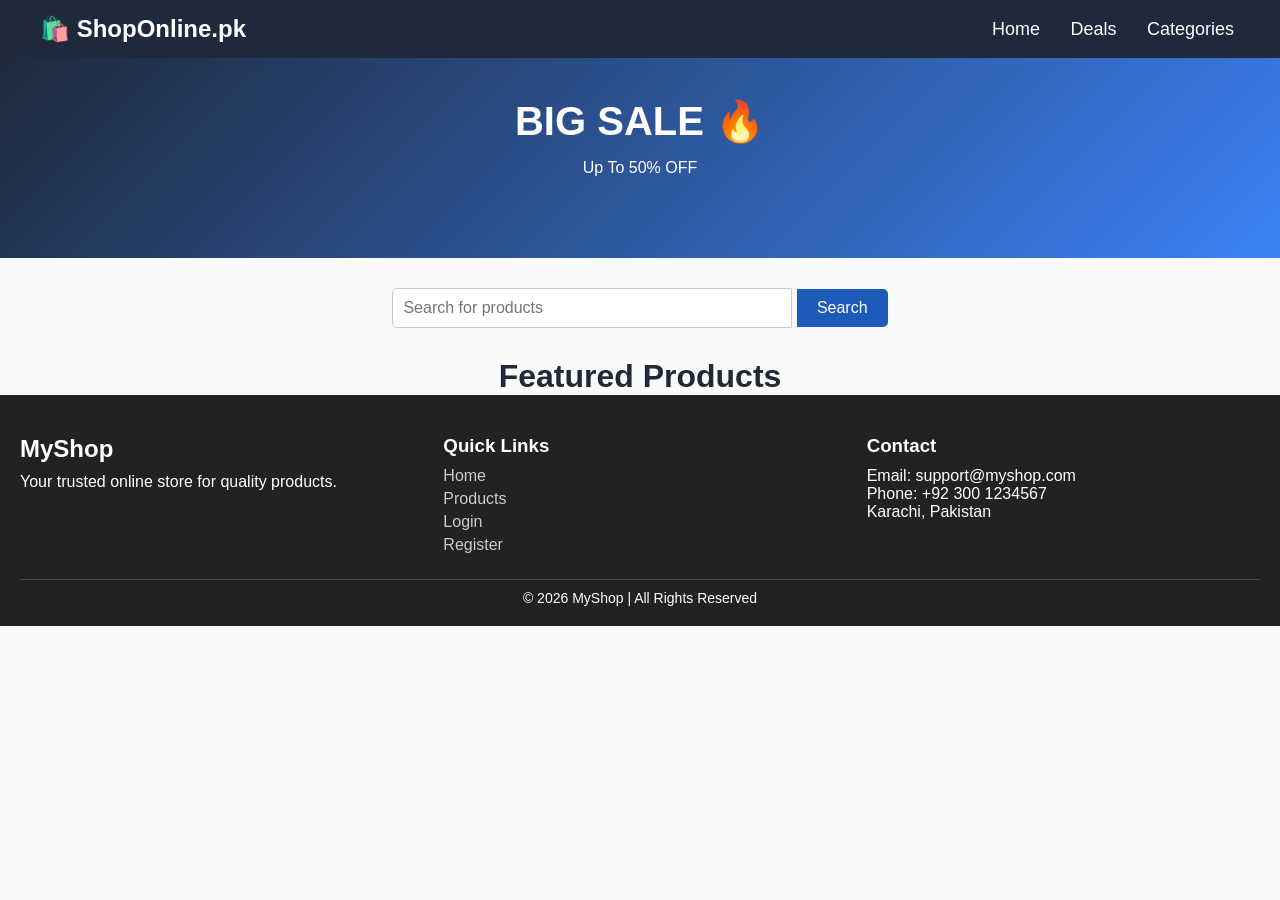
<file: E-comers website/index.html>
<!DOCTYPE html>
<html lang="en">
<head>
    <meta charset="UTF-8">
    <meta name="viewport" content="width=device-width, initial-scale=1.0">
    <title>E-commerce website</title>
    <link rel="stylesheet" href="style.css">
</head>
<body>
    
    <section class="header">
        <h1>🛍️ ShopOnline.pk</h1>
        <button class="menu-btn" onclick="toggleMenu()">☰</button>
        <div class="nav" id="menu">
            <a href="#">Home</a>
            <a href="#">Deals</a>
            <a href="#">Categories</a>
        </div>
    </section>

    <section class="banner">
        <h1>BIG SALE 🔥</h1>
        <p>Up To 50% OFF</p>
    </section>

    <section class="search-box">
        <input type="text" id="search" placeholder="Search for products">
        <button>Search</button>
    </section>

    <h1 class="title">Featured Products</h1>

         <div class="products" id="productsParent">
        <!-- <div class="product">
            <img src="https://i.imgur.com/3ZQ3Z6M.png" alt="">
            <h3>Smart Watch</h3>
            <p>Rs.3000</p>
            <button>Add to card</button>

        </div> -->
    </div>

    <footer class="footer">
        <div class="footer-container">

            <div class="footer-box">
                <h2>MyShop</h2>
                <p>Your trusted online store for quality products.</p>
            </div>

            <div class="footer-box">
                <h3>Quick Links</h3>
                <a href="#">Home</a>
                <a href="#">Products</a>
                <a href="#">Login</a>
                <a href="#">Register</a>
            </div>

            <div class="footer-box">
                <h3>Contact</h3>
                <p>Email: support@myshop.com</p>
                <p>Phone: +92 300 1234567</p>
                <p>Karachi, Pakistan</p>
            </div>
        </div>

        <div class="footer-bottom">
            <p>© 2026 MyShop | All Rights Reserved</p>
        </div>
    </footer>

    



    

       


    
</body>
<script src="app.js"></script>
</html>
</file>
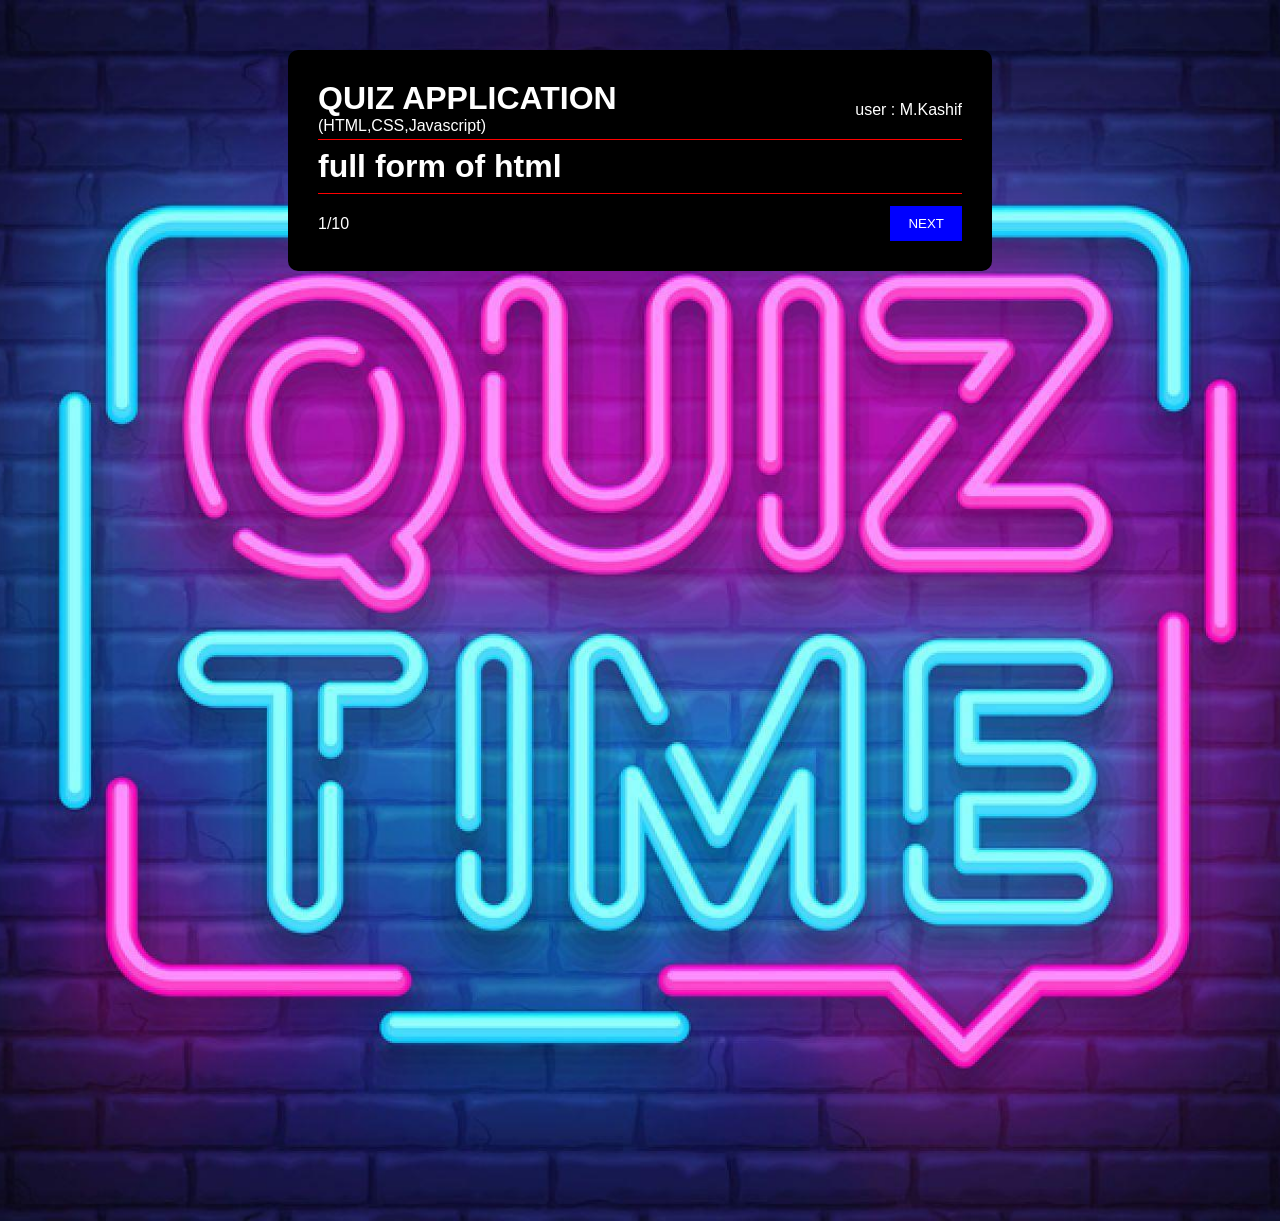
<file: quiz application/index.html>
<!DOCTYPE html>
<html lang="en">

<head>
    <meta charset="UTF-8">
    <meta name="viewport" content="width=device-width, initial-scale=1.0">
    <title>QUIZ APPLICATION</title>
    <link rel="stylesheet" href="style.css">
</head>

<body onload="userImp()">

    <div class="container" id="page1">

        <div class="header">
            <div>
                <h1>QUIZ APPLICATION</h1>
                <p>(HTML,CSS,Javascript)</p>
            </div>

            <p id="p">user : M.Kashif</p>

        </div>
        <div class="body">

            <h1 id="h1">full form of html</h1>


            <div>
                <ul id="ul">

                </ul>
            </div>
        </div>
        <div class="footer">
            <p id="quizNum">1/10</p>
            <button disabled id="button" onclick="nextQuestion()">NEXT</button>
        </div>

    </div>
    <div class="reportCard-parent" id="page2">
        <div class="reportCard">
            <div>
                <h1>Result</h1>
            </div>
            <div>
                <p id="totalQuestion">Total Question = 100</p>
                <p id="rightAnswer">Right Answer = 100</p>
                <p id="wrongAnswer">Wrong Answer = 100</p>
                <p id="grade">Grade = 100</p>
                <div class="try-btn">
                    <button onclick="againGame()">Again Try</button>
                </div>

            </div>

        </div>
    </div>



<script src="app.js"></script>
</body>


</html>
</file>
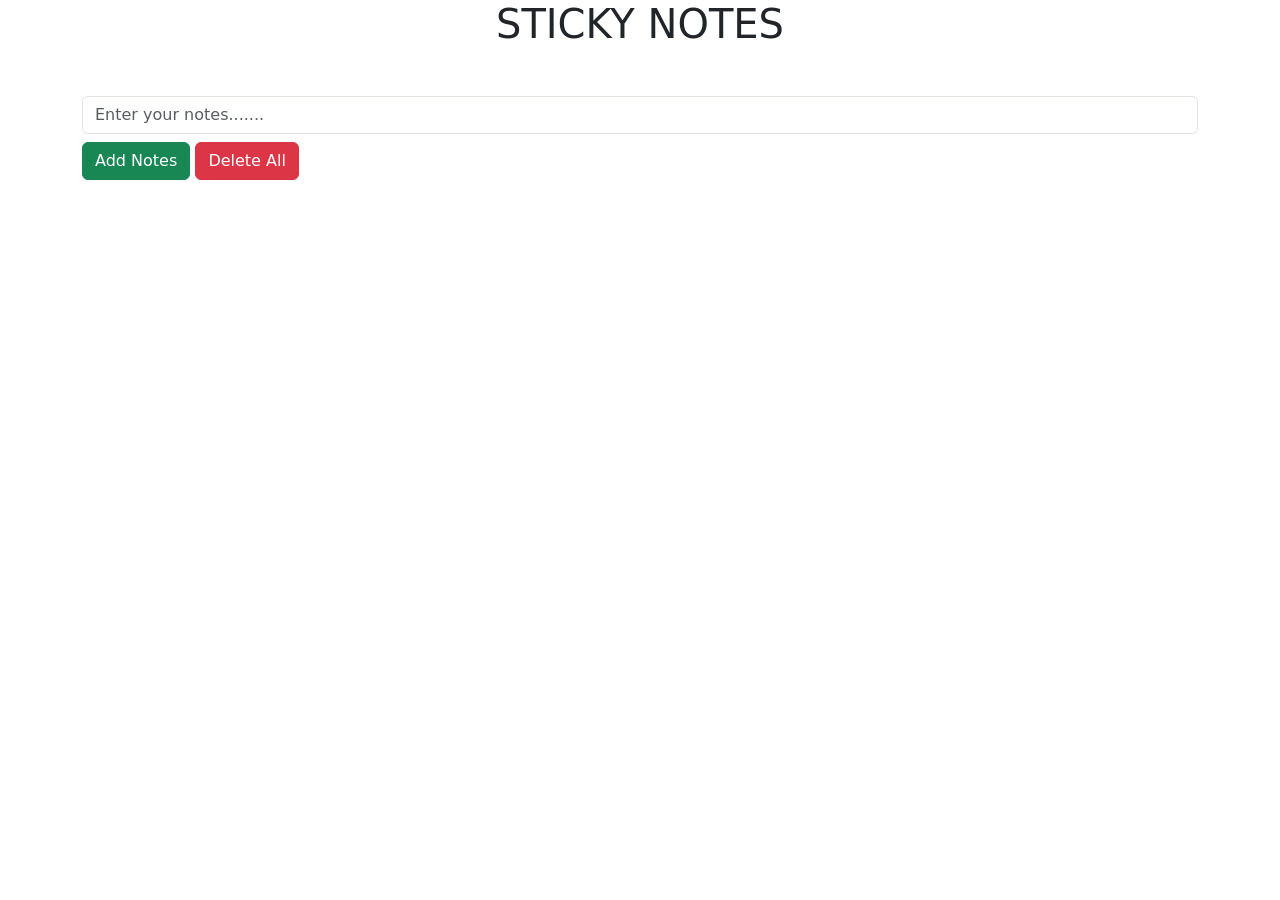
<file: Sticky notes/index.html>
<!DOCTYPE html>
<html lang="en">
<head>
    <meta charset="UTF-8">
    <meta name="viewport" content="width=device-width, initial-scale=1.0">
    <title>STICKY NOTES</title>
    <link href="https://cdn.jsdelivr.net/npm/bootstrap@5.3.8/dist/css/bootstrap.min.css" rel="stylesheet" integrity="sha384-sRIl4kxILFvY47J16cr9ZwB07vP4J8+LH7qKQnuqkuIAvNWLzeN8tE5YBujZqJLB" crossorigin="anonymous">
</head>
<body>

    
<!-- STICKY NOTES -->
 
<h1 class="text-center mt-4px ">STICKY NOTES</h1>
<div class="container mt-5">

    <div >
        <input id="input" type="text" placeholder="Enter your notes......." class="form-control">
        <button class="btn mt-2 btn-success"  onclick="addnotes()">Add Notes</button>
        <button class="btn mt-2 btn-danger" onclick="deleteall()">Delete All</button>
    </div>



</div>




<!-- <! cards --> 


 <div id="parent" class="mt-5 container d-flex flex-wrap gap-3" >


</div>  

    
</body>
<script src="app.js"></script>
<script src="https://cdn.jsdelivr.net/npm/bootstrap@5.3.8/dist/js/bootstrap.bundle.min.js" integrity="sha384-FKyoEForCGlyvwx9Hj09JcYn3nv7wiPVlz7YYwJrWVcXK/BmnVDxM+D2scQbITxI" crossorigin="anonymous"></script>
</html>
</file>
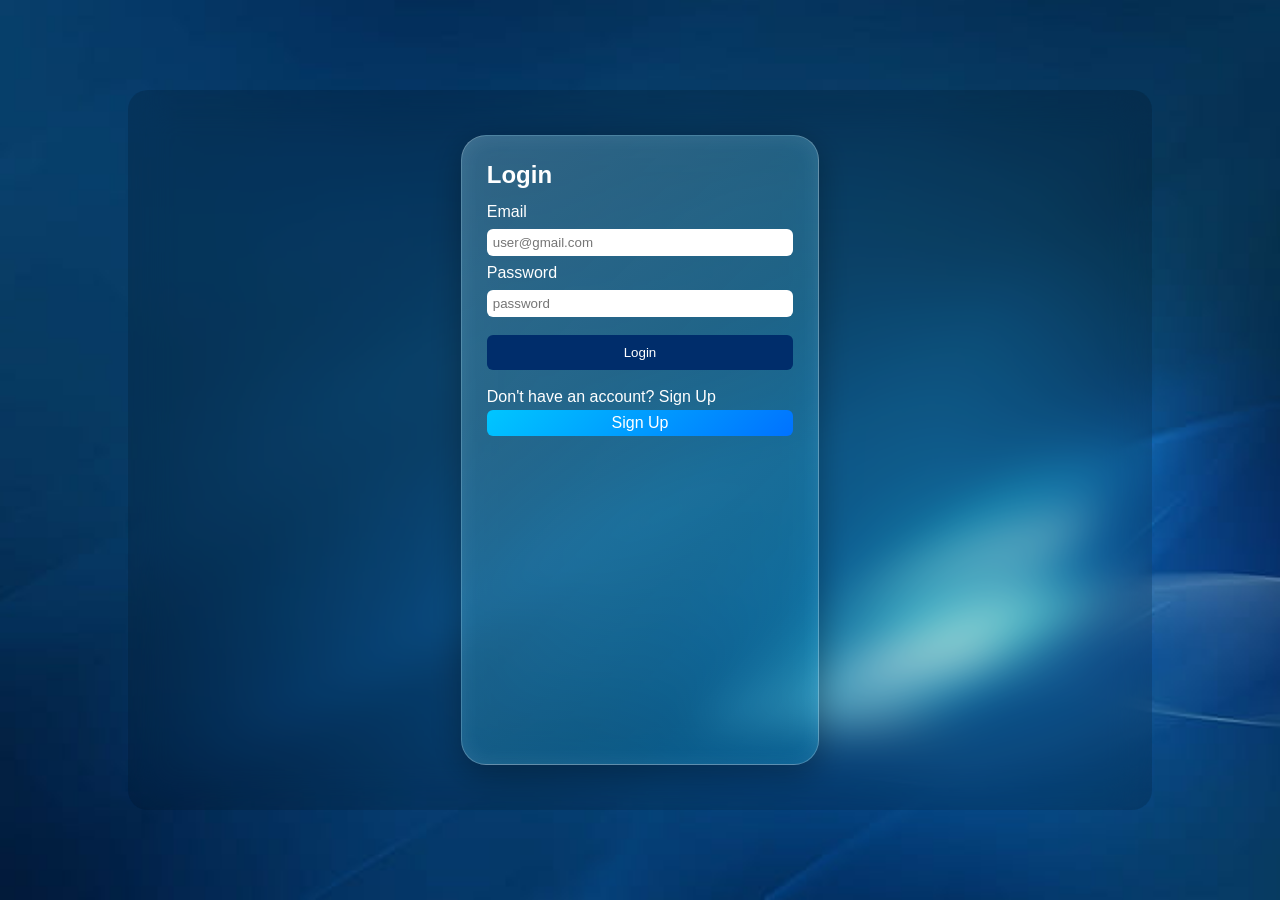
<file: sticky-notes-app/index.html>
<!DOCTYPE html>
<html lang="en">

<head>
  <meta charset="UTF-8">
  <meta name="viewport" content="width=device-width, initial-scale=1.0">
  <title>Login page</title>
  <link rel="stylesheet" href="style.css">
</head>

<body>

  <section>

    <div class="box">
      <h1 class="heading">Login</h1>
      <div>
        <div class="input-field">
          Email
          <input type="email" placeholder="user@gmail.com" id="email">
        </div>
        <div class="input-field">
          Password
          <input type="password" placeholder="password" id="password">
        </div>
        <button class="btn" onclick="loginHandler()">Login</button>
        <div class="account-switch">
          <p>Don't have an account? Sign Up</p>
          <div class="switch-page-btn">
            <a href="./signup.html">Sign Up</a>
          </div>

        </div>

      </div>
    </div>
  </section>



</body>
<script src="app.js"></script>

</html>
</file>
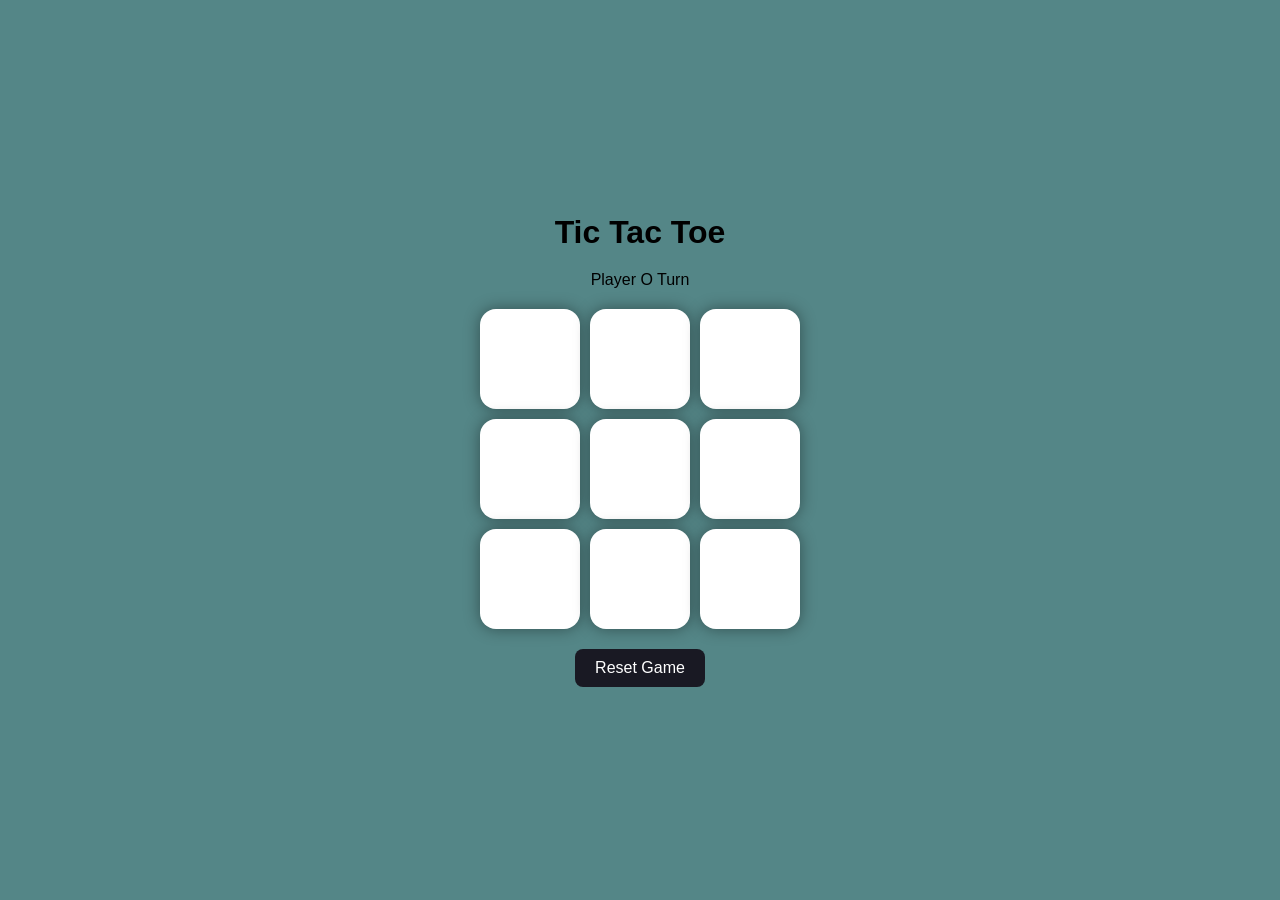
<file: Tic Tac Toe App/index.html>
<!DOCTYPE html>
<html lang="en">

<head>
    <meta charset="UTF-8">
    <meta name="viewport" content="width=device-width, initial-scale=1.0">
    <title>Tic Tac Toe game</title>
    <link rel="stylesheet" href="style.css">
</head>

<body>

    <div class="container-parent">

        <div class="container">

            <h1>Tic Tac Toe</h1>
            <p class="para">Player O Turn</p>
            <div class="cell-parent">
                <button class="cell"></button>
                <button class="cell"></button>
                <button class="cell"></button>
                <button class="cell"></button>
                <button class="cell"></button>
                <button class="cell"></button>
                <button class="cell"></button>
                <button class="cell"></button>
                <button class="cell"></button>
            </div>

            <button class="reset-btn">Reset Game</button>
            <button class="restart-btn">Restart Game</button>

        </div>

    </div>


</body>
<script src="app.js"></script>

</html>
</file>
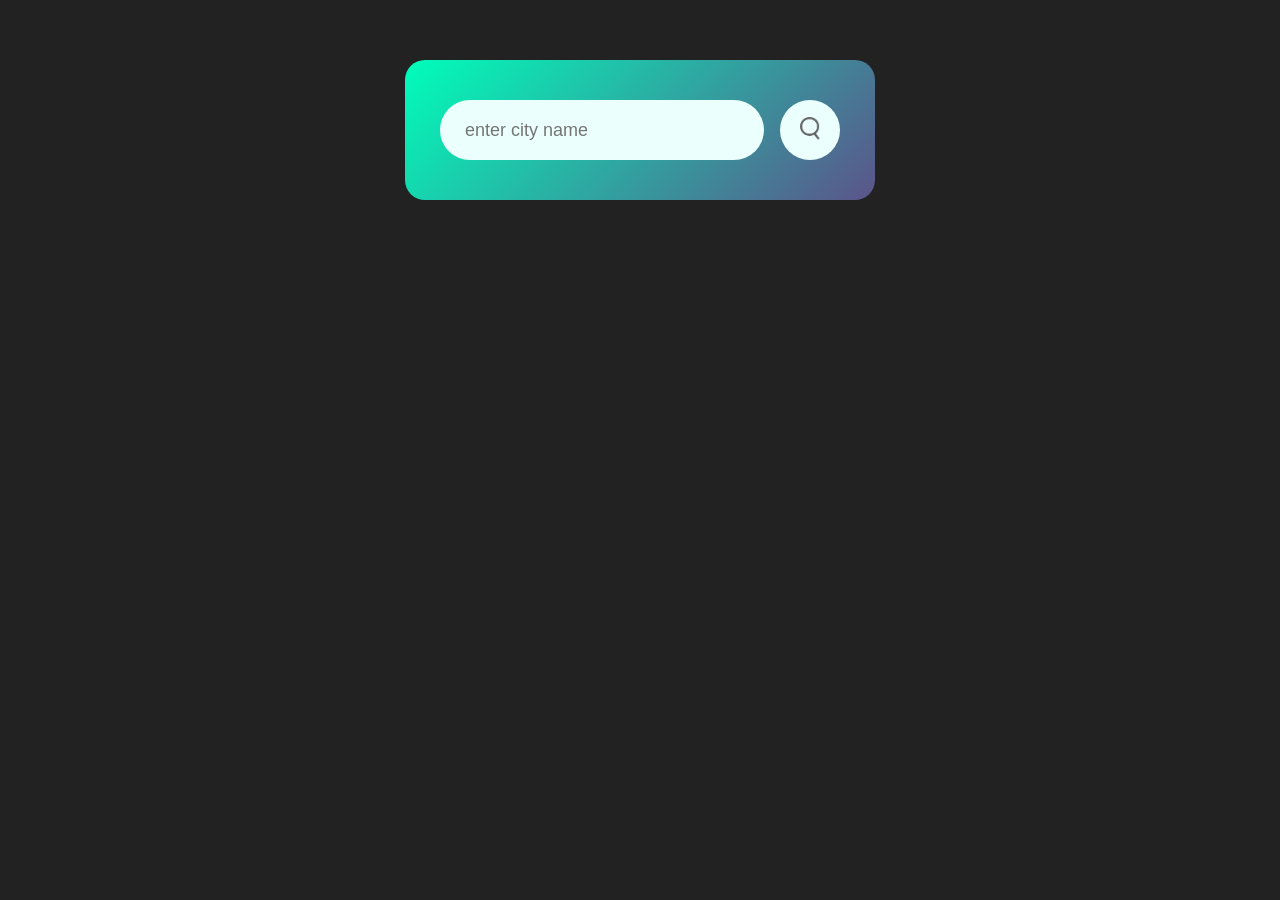
<file: Weather app/index.html>
<!DOCTYPE html>
<html lang="en">

<head>
  <meta charset="UTF-8">
  <meta name="viewport" content="width=device-width, initial-scale=1.0">
  <title>Weather App</title>
  <link rel="stylesheet" href="style.css">
</head>

<body>

  <div class="container">

    <div class="search">
      <input type="text" placeholder="enter city name" spellcheck="false">
      <button onclick="checkWeather()"><img src="./images/search.png"></button>
    </div>

    <div class="error">
      <p>Invalid city name</p>
    </div>

    <div class="weather">
      <img src="./images/rain.png" class="weather-icon">
      <h1 class="tem">22.C</h1>
      <h2 class="city">Karachi</h2>
      <div class="details">

        <div class="col">
          <img src="./images/humidity.png">
          <div>
            <p class="humidity">50%</p>
            <p>Humidity</p>
          </div>
        </div>

        <div class="col">
          <img src="./images/wind.png">
          <div>
            <p class="wind">50 km/h</p>
            <p>Wind speed</p>
          </div>
        </div>

      </div>

    </div>



  </div>


</body>
<script src="app.js"></script>

</html>
</file>
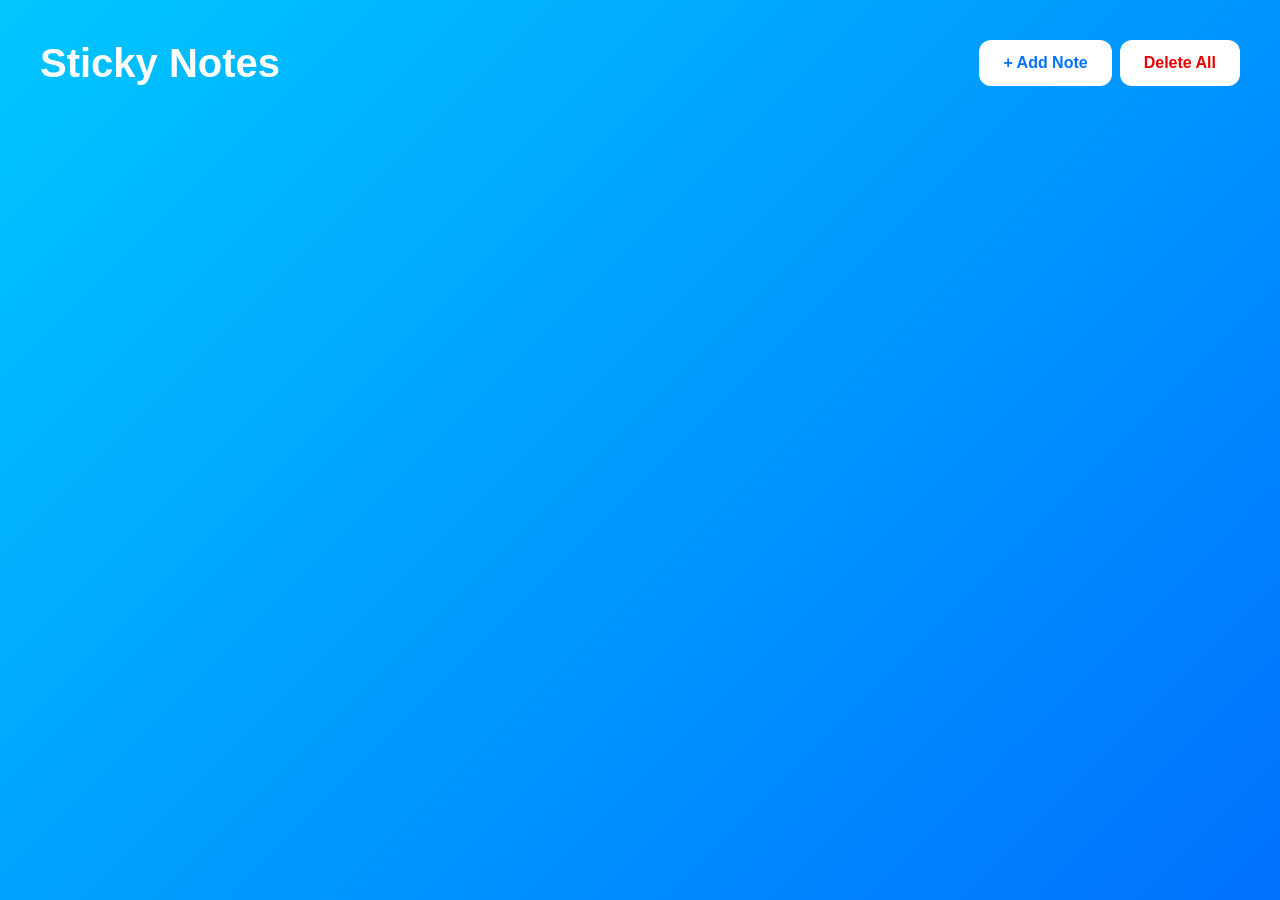
<file: sticky-notes-app/dashboard.html>
<!DOCTYPE html>
<html lang="en">

<head>
    <meta charset="UTF-8">
    <meta name="viewport" content="width=device-width, initial-scale=1.0">
    <title>Sticky Notes page</title>
    <link rel="stylesheet" href="dashboard.css">
</head>

<body>

    <div class="container">

        <div class="header">
            <h1>Sticky Notes</h1>
            <div class="btns">
                <button class="addBtn">+ Add Note</button>
                <button onclick="allDeleteNotes()" class="allDeleteBtn">Delete All</button>
            </div>

        </div>

        <div class="notes"></div>

    </div>

</body>
<script src="dashboard.js"></script>


</html>
</file>
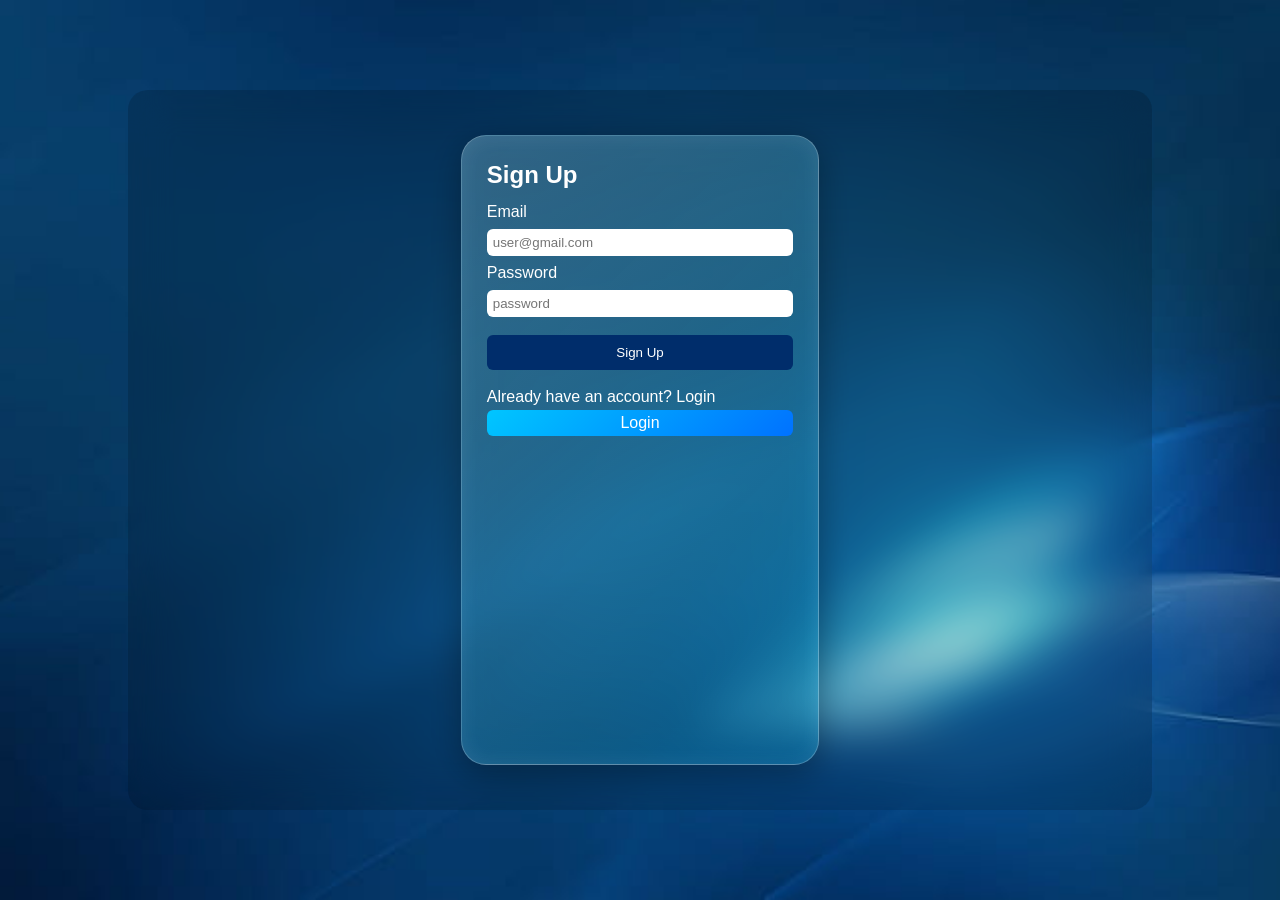
<file: sticky-notes-app/signup.html>
<!DOCTYPE html>
<html lang="en">

<head>
  <meta charset="UTF-8">
  <meta name="viewport" content="width=device-width, initial-scale=1.0">
  <title>Sign Up page</title>
  <link rel="stylesheet" href="style.css">
</head>

<body>

  <section>

    <div class="box">
      <h1 class="heading">Sign Up</h1>
      <div>
        <div class="input-field">
          Email
          <input type="email" placeholder="user@gmail.com" id="email">
        </div>
        <div class="input-field">
          Password
          <input type="password" placeholder="password" id="password">
        </div>
        <button class="btn" onclick="signupHandler()">Sign Up</button>
        <div class="account-switch">
          <p>Already have an account? Login</p>
          <div class="switch-page-btn">
            <a href="./index.html">Login</a>
          </div>

        </div>

      </div>
    </div>
  </section>

</body>
<script src="sign.js"></script>

</html>
</file>
<file: E-comers website/style.css>
*{
    margin: 0;
    padding: 0;
    box-sizing: border-box;
    -webkit-text-size-adjust: 100%;
}

body{
    background-color:  #f8fafc;
    font-family: Arial, sans-serif;
    color:  #1f2937;
}

.header{
  width: 100%;
    display: flex;
    justify-content: space-between;
    align-items: center;
    padding:15px 40px;
    background-color: #1e293b;
    color: white;
    position: sticky;
    top: 0;
}

.header h1{
    font-weight: bold;
    font-size: 24px;
}

.nav a{
     text-decoration: none;
     padding-right: 6px;
     font-size: 18px;
     color: white;
     margin-left:20px;
}

.menu-btn{
display:none;
font-size:25px;
background:none;
border:none;
color:white;
cursor:pointer;
}

.banner{
  width: 100%;
  text-align: center;
  height: 200px;
  padding: 40px;
  background: linear-gradient(135deg,#1e293b,#3b82f6);
color:white;
}

.banner h1{
  font-size: 40px;
  margin-bottom: 14px;
}

.search-box{
  text-align: center;
  margin-top: 30px;
}

.search-box input{
  padding: 10px;
  width: 400px;
  font-size:16px;
border:1px solid #ccc;
border-radius:5px 0 0 5px;
}

.search-box button{
padding:10px 20px;
border:none;
background:#1e5bb8;
color:white;
font-size:16px;
border-radius:0 5px 5px 0;
cursor:pointer;
}

.title{
  text-align: center;
  margin-top: 30px;
}

.product{
  margin-top: 20px;
  padding: 18px;
  background-color: white;
  text-align: center;
  border-radius: 10px;
  box-shadow: 0 3px 10px rgba(0,0,0,0.1);
}

.product img{
  width: 100%;
  height: 150px;
  object-fit: cover;
}

.product button{
background:#1e5bb8;
color:white;
border:none;
padding:10px;
margin-top:10px;
cursor:pointer;
width:100%;
border-radius:5px;
}
.product h3{
  margin-top: 10px;
}

.product p{
  margin-top: 10px;
}

.products{
  width: 80%;
  margin: auto;
display:grid;
gap: 14px;
grid-template-columns:repeat(auto-fit,minmax(12em,1fr));
}

.footer{
  background-color: #222;
  color: white;
  padding:40px 20px 10px ;
}

.footer-container{
  display: grid;
  grid-template-columns: repeat(auto-fit,minmax(200px,1fr));
  gap: 30px;
}

.footer-box h2,.footer-box h3{
  margin-bottom: 10px;
}

.footer-box a{
  display: block;
  text-decoration: none;
  color: #ccc;
  margin: 5px 0;
}

.footer-box a:hover{
  color: white;
}

.footer-bottom{
  text-align: center;
  border-top: 1px solid #444;
  margin-top: 20px;
  padding:10px ;
  font-size: 14px;
}





















@media (max-width:768px){

  .header{
  padding: 18px 0;
}

.menu-btn{
display:block;
}

.nav{
display:none;
flex-direction:column;
position:absolute;
top:60px;
left:0;
width:100%;
background:#1e293b;
padding:20px;
}

.nav.show{
display:flex;
}

.banner{
  height: 160px;
}

.banner h1{
  font-size: 28px;
  margin-bottom: 10px;
}

.search-box{
  text-align: center;
  margin-top: 22px;

}

.search-box input{
  width: 260px;
  padding: 8px;
  font-size:16px;
}

.search-box button{
  padding:8px 18px;
font-size:16px;
}

.title{
  margin-top: 22px;
  font-size: 20px;
}

.products{
  width: 80%;
  margin: auto;
display:grid;
gap: 14px;
grid-template-columns:repeat(auto-fit,minmax(13em,2fr));
}





}










:root{
  --primary-color: #2563eb;      /* main blue */
  --secondary-color: #1e293b;    /* dark navy */
  --accent-color: #f59e0b;       /* orange highlight */
  --background-color: #f8fafc;   /* page background */
  --card-color: #ffffff;         /* product card */
  --text-color: #1f2937;         /* main text */
}

/* Body */

body{
  background: var(--background-color);
  color: var(--text-color);
  font-family: Arial, sans-serif;
}

/* Navbar */

.navbar{
  background: var(--secondary-color);
  color: white;
}

/* Buttons */

.btn{
  background: var(--primary-color);
  color: white;
  border: none;
  padding:10px 20px;
  border-radius:6px;
  cursor:pointer;
}

.btn:hover{
  background:#1d4ed8;
}

/* Product Card */

.product-card{
  background: var(--card-color);
  border-radius:10px;
  padding:15px;
  box-shadow:0 4px 10px rgba(0,0,0,0.1);
}

/* Price */

.price{
  color: var(--accent-color);
  font-weight:bold;
}
</file>
<file: quiz application/style.css>
* {
    margin: 0;
    padding: 0;
    box-sizing: border-box;

}


body {
     min-height: 100vh;
    font-family: Arial, Helvetica, sans-serif;
    background-image: url(background-image.jpg);
    background-repeat: no-repeat;
    background-size: cover;
    background-position: center;
    margin: 0;
}

.container {
    border-radius: 10px;
    width: 55%;
    margin: 50px auto;
    padding: 30px;
    background-color: black;
    color: white;
    /* display: none; */

}

.header {
    display: flex;
    justify-content: space-between;
    align-items: center;
    border-bottom: 1px solid red;
}

.header div p {
    margin-bottom: 4px;
}

.body h1 {
    padding: 8px 0;
}

.body ul li {
    border: 1px solid white;
    padding: 10px;
    margin: 8px 0;
    list-style: none;
    /* color: white;   */
}

.body ul li:hover {
    background: lightslategray;
    color: white;
}


.footer {
    display: flex;
    justify-content: space-between;
    align-items: center;
    border-top: 1px solid red;
    padding-top: 12px;
}

.footer button {
    background-color: blue;
    color: white;
    padding: 10px 18px;
    border: none;
}

.reportCard-parent {
    display: flex;
    height: 100vh;
    justify-content: center;
    align-items: center;
}

.reportCard {
    display: none;
    border-radius: 15px;
    box-shadow: 10px 5px 10px black;
    width: 25%;
    height: 250px;
    padding: 20px;
    background-color: skyblue;
    color: brown;
}

.reportCard h1 {
    text-align: center;
    margin-bottom: 25px;
    border-bottom: 1px solid blue;
}

.reportCard p {
    font-size: large;
    padding-bottom: 10px;
}

.try-btn {
    display: flex;
    justify-content: end;
}
.try-btn button {
    background-color: blue;
    color: white;
    padding: 10px 18px;
    border: none;
    border-radius: 5px;
}





@media (max-width : 600px) {
    .container {
        border-radius: 10px;
        width: 90%;
        margin: 25px auto;
        padding: 15px;
    }


    .header {
        font-size: x-small;
    }

    .body h1 {
        font-size: large;
    }

    .body ul li {
        font-size: small;
    }

    .footer button {
        padding: 8px 16px;
        font-size: x-small;
    }

    .reportCard-parent {
        display: flex;
        height: 100vh;
        justify-content: center;
        align-items: center;
    }

    .reportCard {
        width: 60%;

    }
}
</file>
<file: sticky-notes-app/style.css>
* {
    margin: 0;
    padding: 0;
    box-sizing: border-box;
    font-family: 'Poppins', sans-serif;
}

body {
    background-image: url(./image.jpg);
    background-position: center;
    background-repeat: no-repeat;
    background-size: cover;
    height: 100vh;
    display: flex;
    justify-content: center;
    align-items: center;
    color: white;
}

section {
    height: 80vh;
    width: 80%;
    background: rgba(0, 0, 0, 0.15);
    border-radius: 20px;
    backdrop-filter: blur(20px);
    display: flex;
    justify-content: center;
    align-items: center;
}

.box {
    width: 35%;
    height: 70vh;
    border-radius: 25px;
    padding: 25px;
    background: linear-gradient(135deg,
            rgba(135, 206, 235, 0.35),
            rgba(0, 191, 255, 0.25));

    border: 1px solid rgba(255, 255, 255, 0.25);
    backdrop-filter: blur(18px);
    -webkit-backdrop-filter: blur(18px);

    box-shadow:
        0 8px 32px rgba(0, 0, 0, 0.3),
        inset 0 0 20px rgba(255, 255, 255, 0.08);

    color: white;

}

.box:hover {
    box-shadow:
        0 10px 40px rgba(0, 191, 255, 0.4),
        inset 0 0 20px rgba(255, 255, 255, 0.1);
}

.heading {
    margin-bottom: 14px;
}

.input-field {
    margin-bottom: 8px;
}

.input-field input {
    margin-top: 8px;
    width: 100%;
    padding: 6px;
    border: none;
    border-radius: 6px;
}

.btn {
    background: #002d6b;
    color: white;
    width: 100%;
    border: none;
    border-radius: 6px;
    padding: 10px;
    margin-top: 10px;
    cursor: pointer;
    transition: 0.3s;
}

.btn:hover {
    background: #001d47;
}

.login-box p {
    font-size: 14px;
}

.account-switch {
    margin-top: 18px;
}

.switch-page-btn a {
    text-decoration: none;
    color: white;

}

.switch-page-btn {
    text-align: center;
    border: none;
    background: linear-gradient(135deg, #00c6ff, #0072ff);
    padding: 4px 10px;
    border-radius: 6px;
    margin-top: 4px;
    cursor: pointer;
    transition: 0.3s;
}

.switch-page-btn:hover {
    background: linear-gradient(135deg, #009dff, #0056d6);
}






@media (max-width: 768px){

   .box{
      width: 50%;
      height: auto;
   }

}

@media (max-width: 576px){

   .box{
      width: 90%;
      padding:14px;
   }

   p{
font-size: small;
   }

   h1{
      font-size:28px;
   }

}
</file>
<file: Tic Tac Toe App/style.css>
* {
    margin: 0;
    padding: 0;
    box-sizing: border-box;
    font-family: Arial, sans-serif;
}

body {
    background: #548687;
}

.container-parent {
    display: flex;
    justify-content: center;
    align-items: center;
    height: 100vh;
    width: 100%;
}

.container {
    padding: 20px;
    text-align: center;

}

.container h1,
p {
    margin-bottom: 20px;
}

.cell-parent {
    display: grid;
    grid-template-columns: repeat(3, 100px);
    gap: 10px;
}

.cell {
    border: none;
    width: 100px;
    height: 100px;
    background: #fff;
    border-radius: 16px;
    font-size: 50px;
    box-shadow: 0 0 1rem rgba(0, 0, 0, 0.4);
    color: #b0413e;
    cursor: pointer;
    transition: 0.3s;
}

.cell:hover {
    transform: scale(1.05);
}

.reset-btn {
    padding: 10px 20px;
    border-radius: 8px;
    border: none;
    font-size: medium;
    background: #191923;
    color: #fff;
    margin: auto;
    margin-top: 20px;
}

.restart-btn {
    display: none;
    padding: 10px 20px;
    border-radius: 8px;
    border: none;
    font-size: medium;
    background: #191923;
    color: #fff;
    margin: auto;
    margin-top: 20px;
}
</file>
<file: Weather app/style.css>
* {
    margin: 0;
    padding: 0;
    box-sizing: border-box;
    font-family: 'Poppins', sans-serif;
}

body {
    background: #222;
}

.container {
    width: 90%;
    max-width: 470px;
    background: linear-gradient(135deg, #00feba, #5b548a);
    color: #fff;
    margin: 60px auto 0;
    padding: 40px 35px;
    border-radius: 20px;
    text-align: center;
}

.search {
    width: 100%;
    display: flex;
    align-items: center;
    justify-content: space-between;

}

.search input {
    border: 0;
    outline: 0;
    background: #ebfffc;
    color: #555;
    padding: 10px 25px;
    border-radius: 30px;
    height: 60px;
    font-size: 18px;
    flex: 1;
    margin-right: 16px;
}

.search button {
    border: 0;
    outline: 0;
    background: #ebfffc;
    border-radius: 50%;
    width: 60px;
    height: 60px;
    cursor: pointer;
}

.search button img {
    width: 20px;
}

.weather-icon {
    width: 170px;
    margin-top: 30px;
}

.weather h1 {
    font-size: 80px;
    font-weight: 500;
}

.weather h2 {
    font-size: 45px;
    font-weight: 400;
    margin-top: -10px;
}

.details {
    display: flex;
    align-items: center;
    justify-content: space-between;
    padding: 0 20px;
    margin-top: 50px;
}

.col {
    display: flex;
    align-items: center;
    text-align: left;

}

.col img {
    width: 40px;
    margin-right: 10px;
}

.humidity,
.wind {
    font-size: 28px;
    margin-left: -6px;
}

.weather{
    display: none;
}

.error{
    text-align: left;
    margin-left:10px ;
    font-size: 20px;
    margin-top: 10px;
    display: none;
}

@media (max-width:768px) {
    .container {
        width: 90%;
        padding: 35px 20px;
    }

    .search input {
        width: 100px;
        padding: 5px 15px;
        margin-right: 8px;
    }

    .search button img {
        width: 16px;
    }

    .weather-icon {
        width: 140px;
        margin-top: 20px;
    }

    .weather h1 {
        font-size: 60px;
    }

    .weather h2 {
        font-size: 30px;
    }

    .details {
        padding: 0px;
        margin-top: 40px;
    }

    .col img {
        width: 35px;
    }

    .humidity,
    .wind {
        font-size: 24px;
    }

}
</file>
<file: sticky-notes-app/dashboard.css>
* {
    margin: 0;
    padding: 0;
    box-sizing: border-box;
    font-family: 'Poppins', sans-serif;
}

body {
    background: linear-gradient(135deg, #00c6ff, #0072ff);
    min-height: 100vh;
    padding: 40px;
}

.container {
    max-width: 1200px;
    margin: auto;
}

.header {
    display: flex;
    justify-content: space-between;
    align-items: center;
    margin-bottom: 40px;
    flex-wrap: wrap;
    gap: 20px;
}

.header h1{
    color: white;
    font-size: 40px;
}

.btns {
    display: flex;
    gap: 8px;
}

.addBtn {
    background: white;
    color: #0072ff;
    border: none;
    padding: 14px 24px;
    border-radius: 12px;
    font-size: 16px;
    font-weight: 600;
    cursor: pointer;
    transition: 0.3s;
}

.allDeleteBtn {
    background: white;
    color: #e60000;
    padding: 14px 24px;
    border: none;
    border-radius: 12px;
    font-size: 16px;
    font-weight: 600;
    cursor: pointer;
    transition: 0.3s;
}

.addBtn:hover,
.allDeleteBtn:hover {
    transform: translateY(-3px);
    background:  #f1f1f1;
}

.notes{
    display: grid;
    grid-template-columns:repeat(auto-fit,minmax(250px,1fr));
    gap: 25px;
}

.note{
    background-color: white;
    border-radius: 18px;
    padding: 20px;
    min-height: 220px;
    box-shadow: 0 10px 25px rgba(0,0,0,0.15);
    position: relative;
    animation: fade 0.3s ease;
}

@keyframes fade{
    from{
        opacity: 0;
        transform: scale(0.8);
    }
    to{
        opacity: 1;
        transform: scale(1);
    }
}

.note textarea{
    width: 100%;
    height: 160px;
    border: none;
    outline: none;
    resize: none;
    font-size: 15px;
    color: #333;
}

.delete{
    position: absolute;
    right: 15px;
    bottom: 15px;
    width: 40px;
    height: 40px;
    border: none;
    border-radius: 50%;
    background: #ff4d4d;
    color: white;
    font-size: 18px;
    cursor: pointer;
    transition: 0.3s;
}

.delete:hover{
    background: #e60000;
    transform: scale(1.1);
}


 @media(max-width:600px){

      body{
        padding:20px;
      }

      .header h1{
        font-size:28px;
      }

      .btns{
        width: 100%;
      }

      .addBtn{
        width:50%;
      }

      .allDeleteBtn{
        width:50%;
      }

    }
</file>
